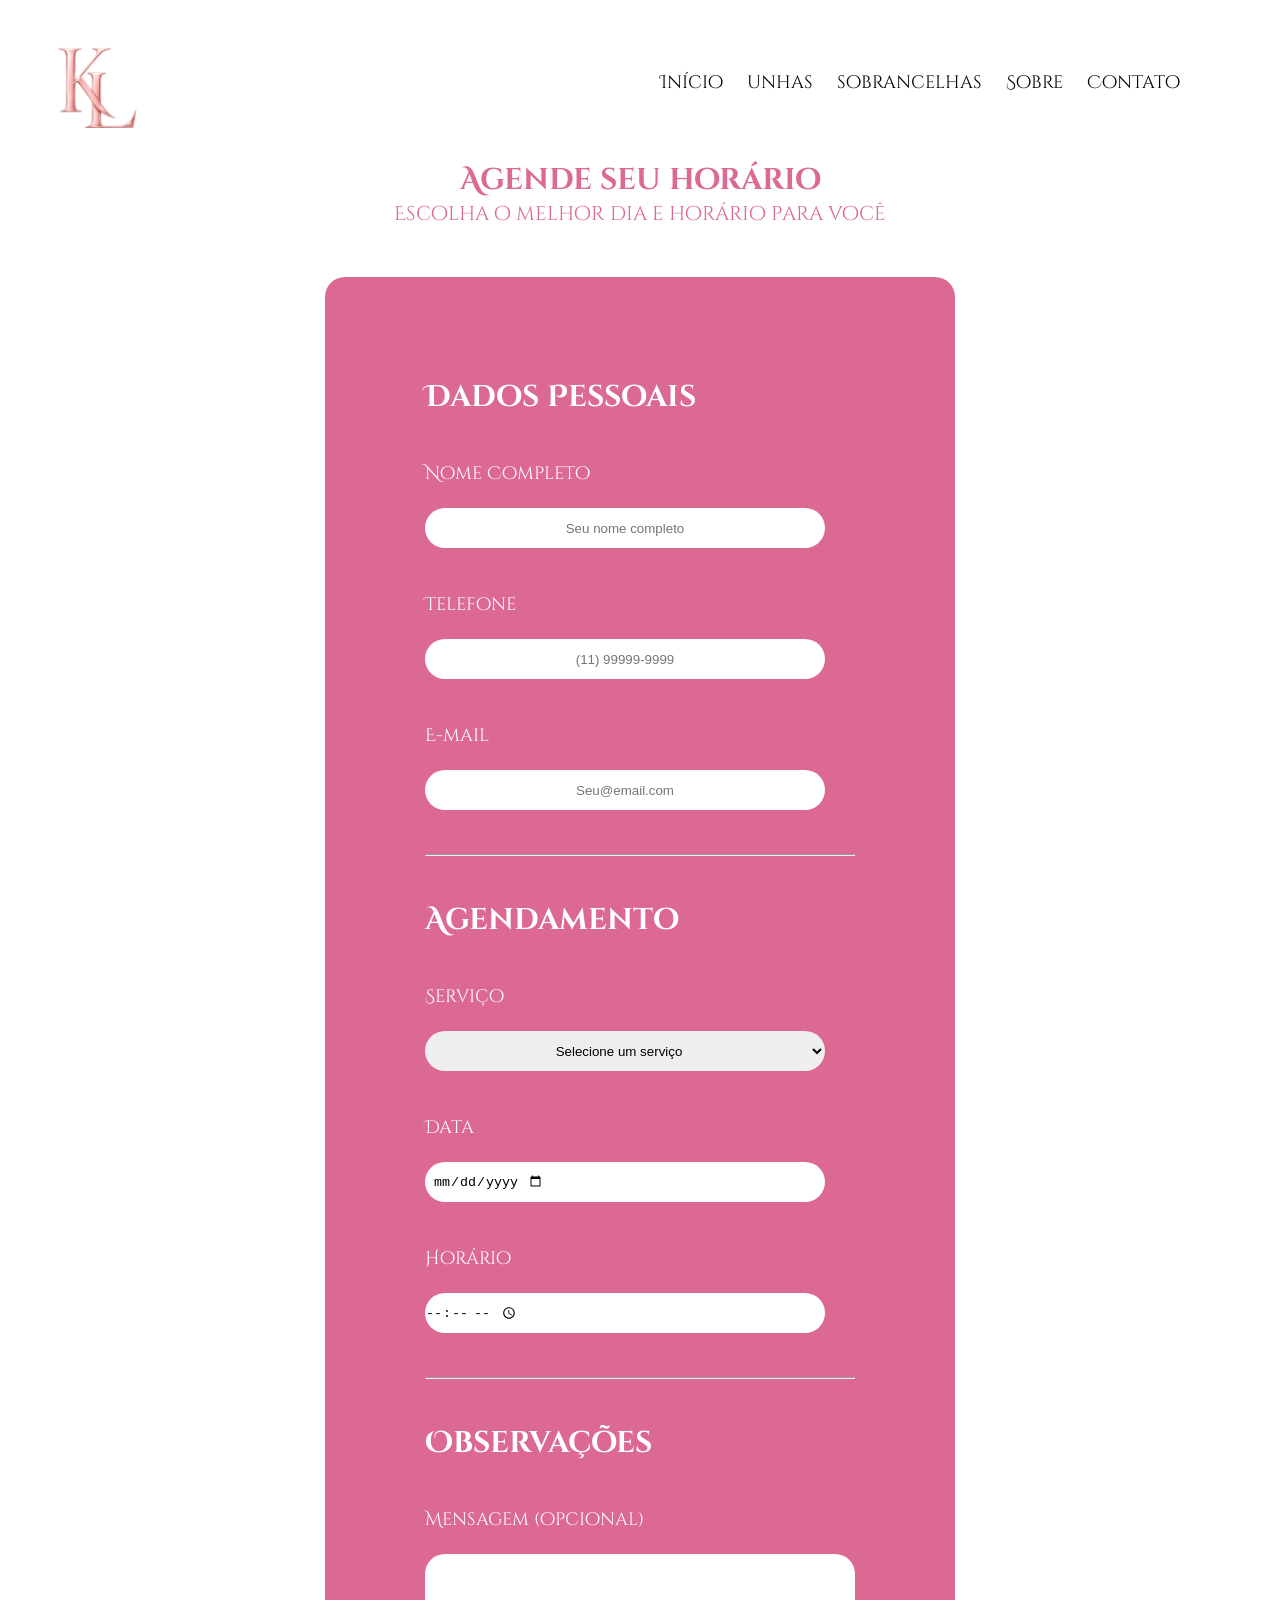
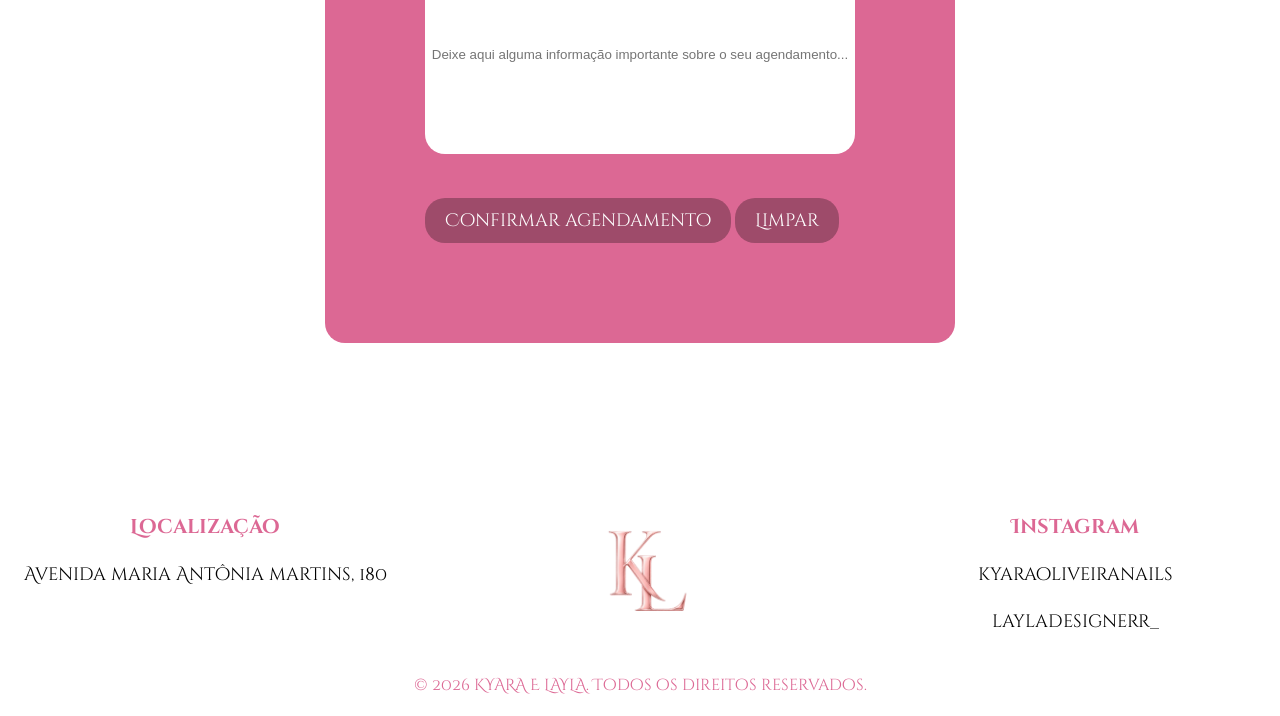
<file: contato.html>
<!DOCTYPE html>
<html lang="PT-BR">

<head>
    <meta charset="UTF-8">
    <meta name="viewport" content="width=device-width, initial-scale=1.0">
    <title>Contato</title>
    <link rel="stylesheet" href="./contato.css">
    
</head>

<body>
    <header>
        <a href="./index.html"><img src="./imagens/logo.png" alt="logo" class="logo"></a> <!--logo da pagina-->
        <div class="navegacao"> <!--barra de navegação-->
            <nav> <!--barra de navegação-->
                <a href="index.html">Início</a>
                <a href="./unha.html">unhas</a>
                <a href="./sombra.html">sobrancelhas</a>
                <a href="./sobre.html">Sobre</a>
                <a href="./contato.html">Contato</a>
            </nav>
        </div>
    </header>

    <main>
        <section class="inicio">
            <h1>Agende seu horário </h1>
            <h2>Escolha o melhor dia e horário para você</h2>
        </section>

        <section class="caixa-form">
            <div class="formulario">
                <form>
                    <h2>Dados Pessoais</h2>
                    <br>
                    <br>
                    <h3>Nome Completo</h3>
                    <br>
                    <input id="nome" type="text" placeholder="Seu nome completo">
                    <br>
                    <br>
                    <h3>Telefone</h3>
                    <br>
                    <input id="numero" type="tel" placeholder="(11) 99999-9999">
                    <br>
                    <br>
                    <h3>E-mail</h3>
                    <br>
                    <input id="email" type="email" placeholder="Seu@email.com">
                    <br>
                    <br>
                    <hr>
                    <br>
                    <br>
                    <h2>Agendamento</h2>
                    <br>
                    <br>
                    <h3>Serviço</h3>
                    <br>
                    <select id="servico">
                        <option value="">Selecione um serviço</option>
                        <option value="Mold F1">Mold F1</option>
                        <option value="Nail Art e Flor 3D">Nail Art e Flor 3D</option>
                        <option value="Unha de Fibra de Gel">Unha de Fibra</option>
                        <option value="Banho de Gel">Banho de Gel</option>
                        <option value="Baby Boomer">Baby Boomer</option>
                        <option value="Brow Lamination">Brow Lamination</option>
                        <option value="Design com Henna">Design com Henna</option>
                        <option value="Lash Lifting">Lash Lifting'</option>
                        <option value="Design de Sobrancelhas">Design de Sobrancelhas</option>
                        <option value="Spa Labial">Spa Labial</option>
                    </select>
                    <br>
                    <br>
                    <h3>Data</h3>
                    <br>
                    <input id="data" type="date" placeholder="dd/mm/aaaa">
                    <br>
                    <br>
                    <h3>Horário</h3>
                    <br>
                    <input id="horario" type="time" placeholder="Selecione um horário" required>
                    <br>
                    <br>
                    <hr>
                    <br>
                    <br>
                    <h2>Observações</h2>
                    <br>
                    <br>
                    <h3>Mensagem (opcional)</h3>
                    <br>
                    <input id="mensagem" type="text" placeholder="Deixe aqui alguma informação importante sobre o seu agendamento...">
                    <br>
                    <br>
                    <div class="botoes">
                        <button id="confirmar">Confirmar agendamento</button>
                        <button id="limpar">Limpar</button>
                    </div>
                </form>
            </div>
        </section>
    </main>
    <footer>
        <div class="rodape">
            <div class="local">
                <h2>Localização</h2>
                <br>
                <a href="https://maps.app.goo.gl/xZMpnD43LEBUPVFs6" target="_blank">Avenida maria Antônia martins, 180</a>
            </div>
            <div class="logo-footer">
                <img src="./imagens/logo.png" alt="logo" class="logo">
            </div>
            <div class="insta">
                <h2>Instagram</h2>
                <br>
                <a href="https://www.instagram.com/kyaraoliveiranails/" target="_blank">kyaraoliveiranails</a>
                <br>
                <a href="https://www.instagram.com/layladesignerr_/" target="_blank">layladesignerr_</a>
            </div>
        </div>
        <div class="direitos">
            © 2026 KYARA E LAYLA. Todos os direitos reservados.
        </div>
    </footer>
    <script src="contato.js" defer></script>

    </script>
</body>

</html>
</file>
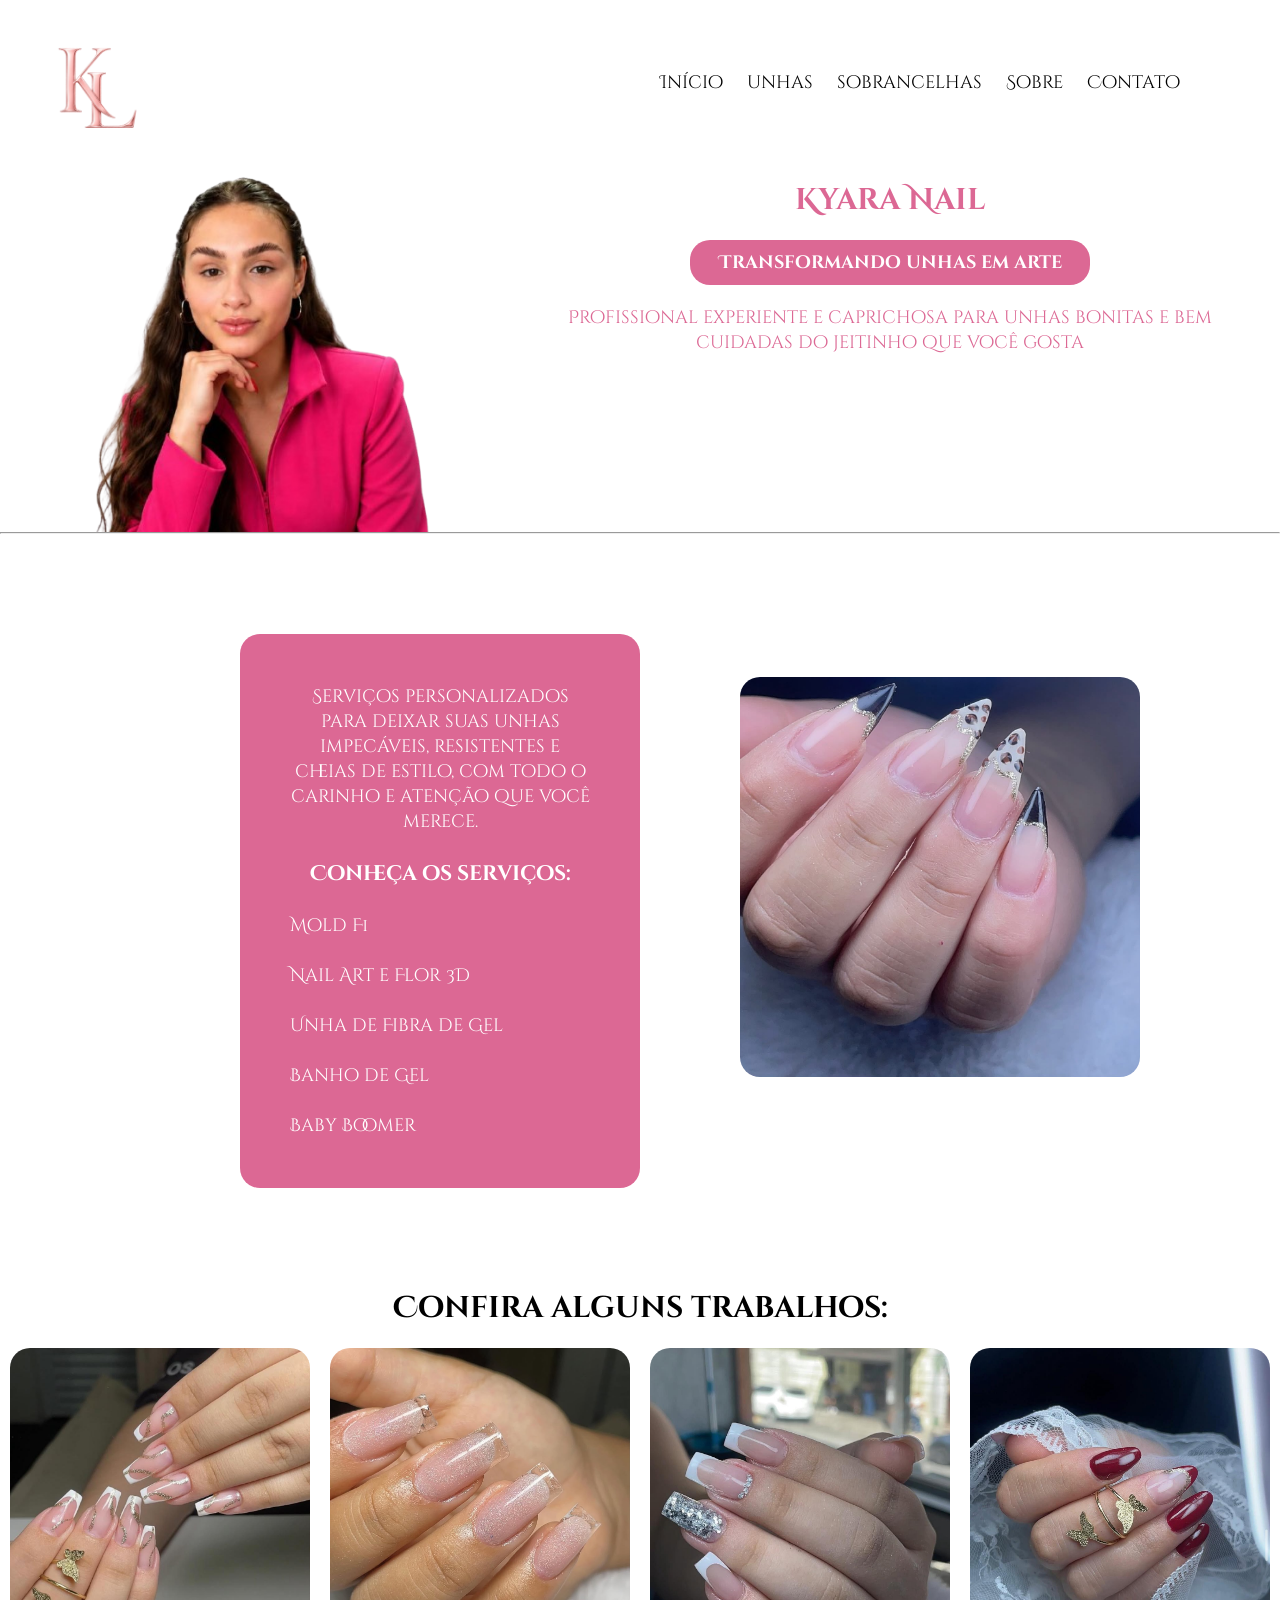
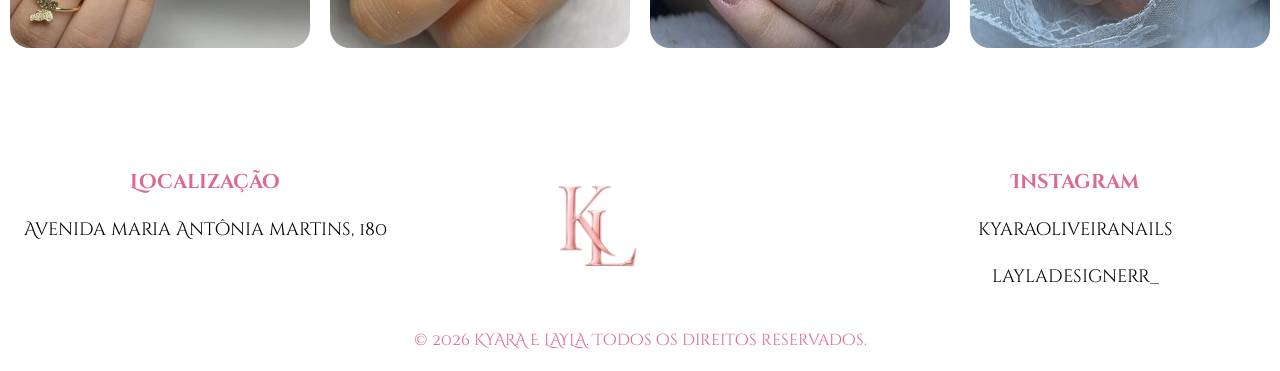
<file: unha.html>
<!DOCTYPE html>
<html lang="PT-BR">

<head>
    <meta charset="UTF-8">
    <meta name="viewport" content="width=device-width, initial-scale=1.0">
    <title>Layla designer</title>
    <link rel="stylesheet" href="./unha.css">
    <script src="">

    </script>
</head>

<body>
    <header>
        <a href="./index.html"><img src="./imagens/logo.png" alt="logo" class="logo"></a> <!--logo da pagina-->
        <div class="navegacao"> <!--barra de navegação-->
            <nav class="links"> <!--barra de navegação-->
                <a href="index.html">Início</a>
                <a href="./unha.html">unhas</a>
                <a href="./sombra.html">sobrancelhas</a>
                <a href="./sobre.html">Sobre</a>
                <a href="./contato.html">Contato</a>
            </nav>
        </div>
    </header>


    <main>
        <section class="introducao">
            <img src="./imagens/KYARA UNHAS F.png" alt="Kyara-Nail">
            <div class="texto">
                <h2>Kyara Nail</h2>
                <h3>Transformando unhas em arte</h3>
                <h4>Profissional experiente e
                    caprichosa para unhas bonitas e
                    bem cuidadas do jeitinho que
                    você gosta</h4>
            </div>
        </section>
        <hr>

        <section class="servicos">
            <div class="texto-servicos">
                <h2>Serviços personalizados para deixar suas unhas impecáveis, resistentes e     
                    cheias de estilo, com todo o carinho e atenção que você merece.</h2>
                <br>
                <h3>Conheça os serviços:</h3>
                <br>
                <ul>
                    <li>Mold F1</li>
                    <br>
                    <li>Nail Art e Flor 3D</li>
                    <br>
                    <li>Unha de Fibra de Gel</li>
                    <br>
                    <li>Banho de Gel</li>
                    <br>
                    <li>Baby Boomer</li>
                </ul>
            </div>

            <img src="./imagens/unhas principal.jpeg" alt="Unha">
        </section>
        <section class="galeria">
            <h2>Confira alguns trabalhos:</h2>
            <div class="galeria-imagens">
                <img src="./imagens/UNHAS 5.jpeg" alt="Unha">
                <img src="./imagens/UNHAS 6.jpeg" alt="Unha">
                <img src="./imagens/UNHA 4.jpeg" alt="Unha">
                <img src="./imagens/UNHA 3.jpeg" alt="Unha">
            </div>
        </section>
    </main>
    <footer>
        <div class="rodape">
            <div class="local">
                <h2>Localização</h2>
                <br>
                <a href="https://maps.app.goo.gl/xZMpnD43LEBUPVFs6" target="_blank">Avenida maria Antônia martins,
                    180</a>
            </div>
            <div class="logo-footer">
                <img src="./imagens/logo.png" alt="logo" class="logo">
            </div>
            <div class="insta">
                <h2>Instagram</h2>
                <br>
                <a href="https://www.instagram.com/kyaraoliveiranails/" target="_blank">kyaraoliveiranails</a>
                <br>
            
                <a href="https://www.instagram.com/layladesignerr_/" target="_blank">layladesignerr_</a>
            </div>
        </div>
        <div class="direitos">
            © 2026 KYARA E LAYLA. Todos os direitos reservados.
        </div>
    </footer>
</body>

</html>
</file>
<file: contato.css>
@import url('https://fonts.googleapis.com/css2?family=Cinzel+Decorative:wght@400;700;900&display=swap');

*{
    box-sizing: border-box;
    padding: 0%;
    margin: 0%;
}

header img{             /*LOGO DO SITE*/
    width: 120px;  /*TAMANHO DO LOGO*/
    height: 120px;
    Display: flex;
    margin-top: 20px;
    margin-left: 20px;
}

header{
    display: flex;
    justify-content: space-between;
}

header a{
    text-decoration: none;
    color: black;
    font-size: 18px;
    font-family: "Cinzel Decorative", serif;       /*fonte dos links da barra de navegação*/
    font-weight: 400;
    font-style: normal;
    padding: 10px;
}

header a:hover{
    color: #dc6894; /*cor do link quando o mouse passa por cima*/
}

.navegacao{            /*barra de NAVEGAÇÃO*/     
    padding: 20px;       /*caixa que mantem os links */
    margin-top: 50px;     /*afasta a caixa da tela superior*/
    margin-right: 70px;
}

.inicio h1{
    text-align: center;
    color: #dc6894;
    font-family: "Cinzel Decorative", serif;
    font-size: 30px;
}

.inicio h2{
    text-align: center;
    color: #dc6894;
    font-family: "Cinzel Decorative", serif;
    font-style: normal;
    font-weight: normal;
    font-size: 20px;
}

.formulario{
    background-color: #dc6894;
    color: white;
    font-family: "Cinzel Decorative", serif;
    padding: 100px;
    margin: 50px;
    border-radius: 20px;
    flex-direction: column;
}

.formulario h2{
    font-size: 30px;
}

.formulario h3{
    font-size: 18px;
    font-weight: normal;
}

.caixa-form{
    display: flex;
    justify-content: center;
}

input{
    width: 400px;
    height: 40px;
    border-radius: 20px;
    border: none;
    text-align: center;
    display: flex;
}

#servico{
    width: 400px;
    height: 40px;
    border-radius: 20px;
    border: none;
    text-align: center;
    display: flex;  
}

#horario{
    text-align: center;
}

#mensagem{
    height: 200px;
    width: 430px;
}

#confirmar{
    padding: 10px 20px;
    font-size: 18px;
    font-family: "Cinzel Decorative", serif;       /*fonte do botão*/
    font-weight: 400;
    font-style: normal;
    background-color: #9e4b6a; /*cor do botão*/
    color: white;
    border: none;
    cursor: pointer;
    border-radius: 20px;
}

#limpar{
    padding: 10px 20px;
    font-size: 18px;
    font-family: "Cinzel Decorative", serif;       /*fonte do botão*/
    font-weight: 400;
    font-style: normal;
    background-color: #9e4b6a; /*cor do botão*/
    color: white;
    border: none;
    cursor: pointer;
    border-radius: 20px;
}

.rodape{
    display: flex;
    justify-content: space-between;
    color: white;
    padding: 20px;
    font-family: "Cinzel Decorative", serif;   
    font-weight: 400;
    font-style: normal;
}

footer h2{
    font-size: 20px;
    font-family: "Cinzel Decorative", serif;       
    font-weight: bold;
    font-style: normal;
    color: #dc6894;
    margin-top: 100px;
}

footer img{
    display: flex;
    justify-content: center;
    width: 120px;
    height: 120px;
    margin-top: 100px;
}

.local{
    min-width: 370px;
    display: flex;
    flex-direction: column;
    align-items: center;
}

.logo-footer{
    min-width: 370px;
    display: flex;
    justify-content: center;
}

.insta{
    min-width: 370px;
    display: flex;
    flex-direction: column;
    align-items: center;
}

.direitos{
    text-align: center;
    color: #dc6894;
    font-family: "Cinzel Decorative", serif;   
    font-weight: 400;
    font-style: normal;
    margin-top: 20px;
    margin-bottom: 20px;
}

footer a:hover{
    color: #dc6894; /*cor do link quando o mouse passa por cima*/
}

footer a{
    text-decoration: none;
    font-size: 18px;
    font-family: "Cinzel Decorative", serif;       
    font-weight: 400;
    font-style: normal;
    color: black;
}
@media (max-width:870px){
    .rodape{
        flex-direction:column;
        align-items:center;
        text-align:center;
        gap:30px;
    }
    .navegacao{
        margin-right: 20px;
    }

}

@media (max-width:767px){ /*isso é para celular*/
    
    .rodape{
        flex-direction:column;
        align-items:center;
        text-align:center;
        gap:30px;
    }
    .navegacao{
        margin-right: 20px;
    }

}
</file>
<file: unha.css>
@import url('https://fonts.googleapis.com/css2?family=Cinzel+Decorative:wght@400;700;900&display=swap');

*{
    box-sizing: border-box;
    padding: 0%;
    margin: 0%;
}

header img{             /*LOGO DO SITE*/
    width: 120px;  /*TAMANHO DO LOGO*/
    height: 120px;
    Display: flex;
    margin-top: 20px;
    margin-left: 20px;
}

header{
    display: flex;
    justify-content: space-between;
}

header a{
    text-decoration: none;
    color: black;
    font-size: 18px;
    font-family: "Cinzel Decorative", serif;       /*fonte dos links da barra de navegação*/
    font-weight: 400;
    font-style: normal;
    padding: 10px;
}

header a:hover{
    color: #dc6894; /*cor do link quando o mouse passa por cima*/
}

.navegacao{            /*barra de NAVEGAÇÃO*/     
    padding: 20px;       /*caixa que mantem os links */
    margin-top: 50px;     /*afasta a caixa da tela superior*/
    margin-right: 70px;
}








.introducao{
    display: flex;
    justify-content: center;
}

.introducao img{                
    width: 500px;
}

.caixa-texto{
    display: flex;
    justify-content: center;
}

.texto{
    padding: 20px;
    font-family: "Cinzel Decorative", serif;       /*fonte do texto da introdução*/
    text-align: center;
    display: flex;
    flex-direction: column;
    align-items: center;
}

.texto h2{
    font-size: 30px;
    margin-bottom: 20px;
    font-size: 30px;
    text-align: center;
    color: #dc6894;
}

.texto h3{
    background-color:#dc6894;
    color: white;
    padding: 10px;
    margin-bottom: 20px;
    width: 400px;
    font-size: 18px;
    border-radius: 20px;
   
}

.texto h4{
    text-decoration: none;
    font-size: 18px;
    color: #dc6894;
    font-family: "Cinzel Decorative", serif;       /*fonte dos links da barra de navegação*/
    font-weight: 400;
    font-style: normal;/*VVVVV*/
}



.servicos{
    display: flex;
    justify-content: center;
}

.servicos h2{
    font-style: normal;
    font-weight: normal;
    font-family: "Cinzel Decorative", serif;
    font-size: 18px;
}

.texto-servicos{
    font-family: "Cinzel Decorative", serif;
    font-size: 18px;
    padding: 50px;  
    font-weight: normal;     
    text-align: center;
    background-color: #dc6894;
    color: white;
    margin: 100px;
    width: 400px;
    border-radius: 20px;
}  

.servicos img{
    width: 400px;
    height: 400px;
    margin-top: 143px;
    border-radius: 20px;
}

.servicos img:hover{
    transform: translateY(-10px);
    transition: 0.5s;
}

ul {
  text-align: left; 
  list-style: none; 
}

.galeria h2{
    text-align: center;
    font-size: 30px;
    margin-bottom: 20px;
    font-family: "Cinzel Decorative", serif;
    font-style: normal;
}

.galeria-imagens{
    display: flex;
    gap: 20px;
}

.galeria-imagens img{
    width: 300px;
    height: 300px;
    border-radius: 20px;
}

.galeria-imagens img:hover{
    transform: translateY(-10px);
    transition: 0.5s;
}

.rodape{
    display: flex;
    justify-content: space-between;
    color: white;
    padding: 20px;
    font-family: "Cinzel Decorative", serif;   
    font-weight: 400;
    font-style: normal;
}

footer h2{
    font-size: 20px;
    font-family: "Cinzel Decorative", serif;       
    font-weight: bold;
    font-style: normal;
    color: #dc6894;
    margin-top: 100px;
}

footer img{
    width: 120px;
    height: 120px;
    margin-right: 100px;
    margin-top: 100px;
}

.direitos{
    text-align: center;
    color: #dc6894;
    font-family: "Cinzel Decorative", serif;   
    font-weight: 400;
    font-style: normal;
    margin-top: 20px;
    margin-bottom: 20px;
}

footer a:hover{
    color: #dc6894; /*cor do link quando o mouse passa por cima*/
}

footer a{
    text-decoration: none;
    font-size: 18px;
    font-family: "Cinzel Decorative", serif;       
    font-weight: 400;
    font-style: normal;
    color: black;
}.rodape{
    display: flex;
    justify-content: space-between;
    color: white;
    padding: 20px;
    font-family: "Cinzel Decorative", serif;   
    font-weight: 400;
    font-style: normal;
}

footer h2{
    font-size: 20px;
    font-family: "Cinzel Decorative", serif;       
    font-weight: bold;
    font-style: normal;
    color: #dc6894;
    margin-top: 100px;
}

footer img{
    width: 120px;
    height: 120px;
    margin-right: 100px;
    margin-top: 100px;
}

.direitos{
    text-align: center;
    color: #dc6894;
    font-family: "Cinzel Decorative", serif;   
    font-weight: 400;
    font-style: normal;
    margin-top: 20px;
    margin-bottom: 20px;
}
footer a:hover{
    color: #dc6894; /*cor do link quando o mouse passa por cima*/
}

footer a{
    text-decoration: none;
    font-size: 18px;
    font-family: "Cinzel Decorative", serif;       
    font-weight: 400;
    font-style: normal;
    color: black;
}.rodape{
    display: flex;
    justify-content: space-between;
    color: white;
    padding: 20px;
    font-family: "Cinzel Decorative", serif;   
    font-weight: 400;
    font-style: normal;
}
footer h2{
    font-size: 20px;
    font-family: "Cinzel Decorative", serif;       
    font-weight: bold;
    font-style: normal;
    color: #dc6894;
    margin-top: 100px;
}

footer img{
    width: 120px;
    height: 120px;
    margin-right: 100px;
    margin-top: 100px;
}

.direitos{
    text-align: center;
    color: #dc6894;
    font-family: "Cinzel Decorative", serif;   
    font-weight: 400;
    font-style: normal;
    margin-top: 20px;
    margin-bottom: 20px;
}

footer a:hover{
    color: #dc6894; /*cor do link quando o mouse passa por cima*/
}

footer a{
    text-decoration: none;
    font-size: 18px;
    font-family: "Cinzel Decorative", serif;       
    font-weight: 400;
    font-style: normal;
    color: black;
}.rodape{
    display: flex;
    justify-content: space-between;
    color: white;
    padding: 20px;
    font-family: "Cinzel Decorative", serif;   
    font-weight: 400;
    font-style: normal;
}

footer h2{
    font-size: 20px;
    font-family: "Cinzel Decorative", serif;       
    font-weight: bold;
    font-style: normal;
    color: #dc6894;
    margin-top: 100px;
}
footer img{
    width: 120px;
    height: 120px;
    margin-right: 100px;
    margin-top: 100px;
}

.direitos{
    text-align: center;
    color: #dc6894;
    font-family: "Cinzel Decorative", serif;   
    font-weight: 400;
    font-style: normal;
    margin-top: 20px;
    margin-bottom: 20px;
}

footer a:hover{
    color: #dc6894; /*cor do link quando o mouse passa por cima*/
}

footer a{
    text-decoration: none;
    font-size: 18px;
    font-family: "Cinzel Decorative", serif;       
    font-weight: 400;
    font-style: normal;
    color: black;
}.rodape{
    display: flex;
    justify-content: space-between;
    color: white;
    padding: 20px;
    font-family: "Cinzel Decorative", serif;   
    font-weight: 400;
    font-style: normal;
}

footer h2{
    font-size: 20px;
    font-family: "Cinzel Decorative", serif;       
    font-weight: bold;
    font-style: normal;
    color: #dc6894;
    margin-top: 100px;
}

footer img{
    width: 120px;
    height: 120px;
    margin-right: 100px;
    margin-top: 100px;
}
.direitos{
    text-align: center;
    color: #dc6894;
    font-family: "Cinzel Decorative", serif;   
    font-weight: 400;
    font-style: normal;
    margin-top: 20px;
    margin-bottom: 20px;
}
footer a:hover{
    color: #dc6894; /*cor do link quando o mouse passa por cima*/
}

footer a{
    text-decoration: none;
    font-size: 18px;
    font-family: "Cinzel Decorative", serif;       
    font-weight: 400;
    font-style: normal;
    color: black;
}
.rodape{
    display: flex;
    justify-content: space-between;
    color: white;
    padding: 20px;
    font-family: "Cinzel Decorative", serif;   
    font-weight: 400;
    font-style: normal;
}

footer h2{
    font-size: 20px;
    font-family: "Cinzel Decorative", serif;       
    font-weight: bold;
    font-style: normal;
    color: #dc6894;
    margin-top: 100px;
}

footer img{
    display: flex;
    justify-content: center;
    width: 120px;
    height: 120px;
    margin-top: 100px;
}

.local{
    min-width: 370px;
    display: flex;
    flex-direction: column;
    align-items: center;
}

.logo-footer{
    min-width: 370px;
    display: flex;
    justify-content: center;
}

.insta{
    min-width: 370px;
    display: flex;
    flex-direction: column;
    align-items: center;
}
.direitos{
    text-align: center;
    color: #dc6894;
    font-family: "Cinzel Decorative", serif;   
    font-weight: 400;
    font-style: normal;
    margin-top: 20px;
    margin-bottom: 20px;
}

footer a:hover{
    color: #dc6894; /*cor do link quando o mouse passa por cima*/
}

footer a{
    text-decoration: none;
    font-size: 18px;
    font-family: "Cinzel Decorative", serif;       
    font-weight: 400;
    font-style: normal;
    color: black;
}

@media (max-width:1320px){
    .galeria-imagens{
        flex-wrap: wrap;
        justify-content: center;
    }
    
    
}

@media (max-width:870px){
    .texto-servicos{
        margin: 20px;
    }
    .galeria-imagens{
        flex-wrap: wrap;
        justify-content: center;
    }
    .rodape{
        flex-direction:column;
        align-items:center;
        text-align:center;
        gap:30px;
    }
   
    .introducao{
        flex-wrap: wrap;
        justify-content: center;
    }
    .navegacao{
        margin-right: 20px;
    }

}
@media (max-width:767px){ /*isso é para celular*/
    .introducao{
        flex-wrap: wrap;
        justify-content: center;
    }
    .rodape{
        flex-direction:column;
        align-items:center;
        text-align:center;
        gap:30px;
    }
    .servicos{
        flex-wrap: wrap;
        justify-content: center;
        margin-bottom: 20px;
    }

}
</file>
